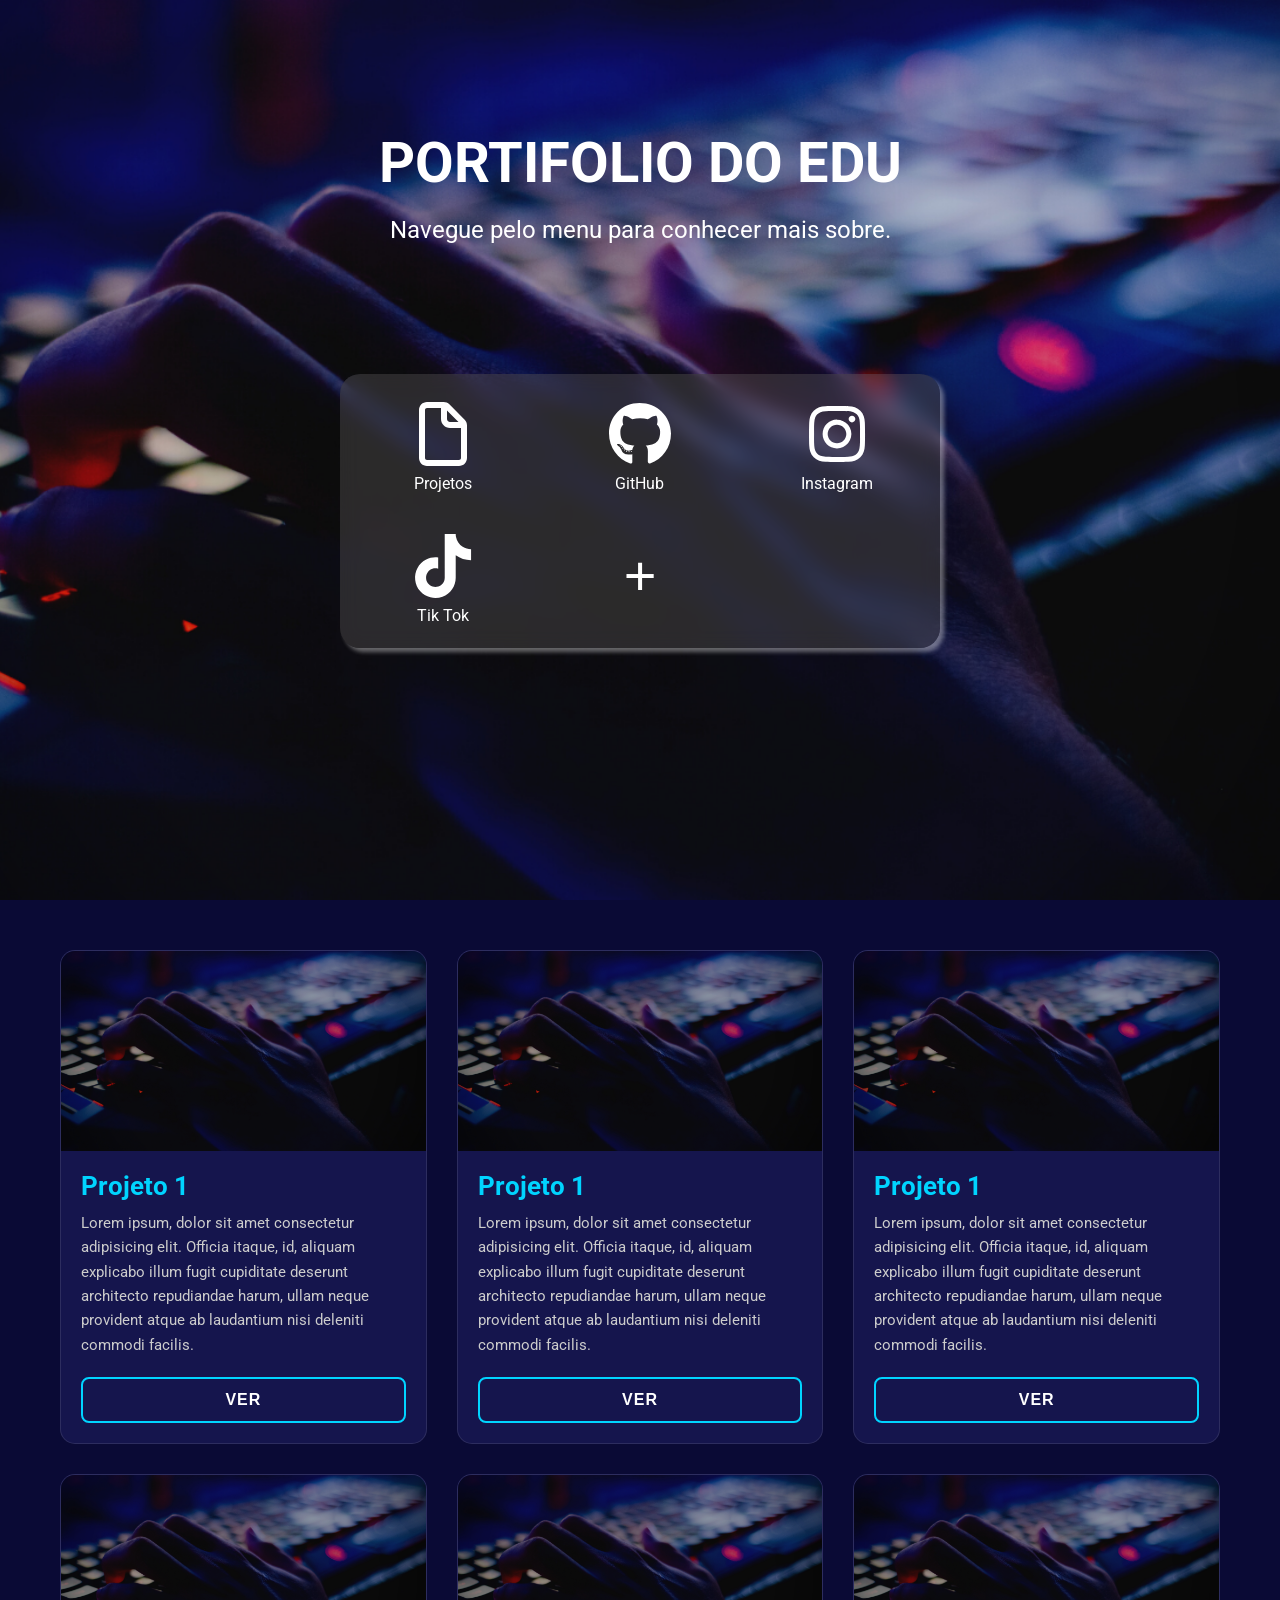
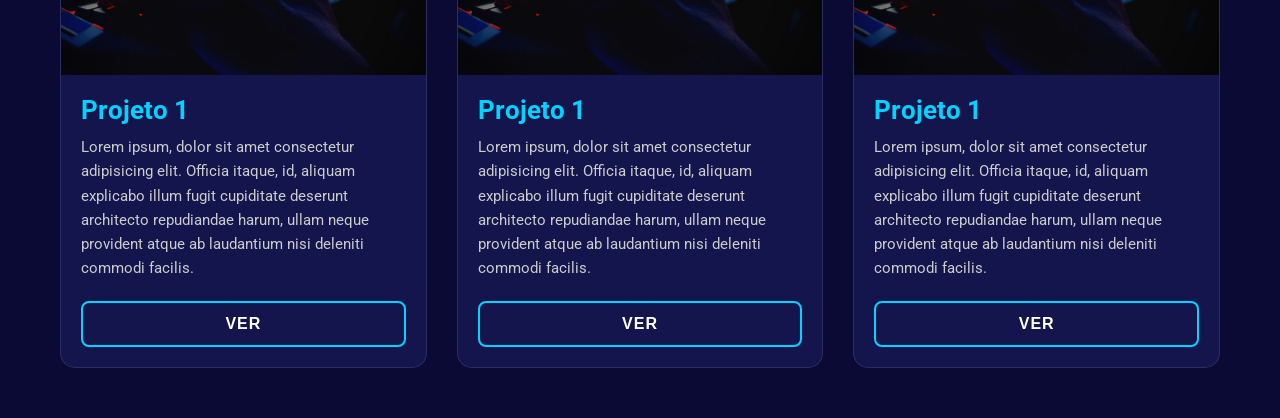
<file: index.html>
<!DOCTYPE html>
<html lang="pt-br">
<head>
    <meta charset="UTF-8">
    <meta name="viewport" content="width=device-width, initial-scale=1.0">
    <title>Portifolio</title>

    <!--CSS-->
    <link rel="stylesheet" href="/src/css/style.css">
    <!--<link rel="stylesheet" href="/src/css/variaveis.css">-->
    <!--CSS-->
</head>
<body>

    <main>
        <!--TITLE-->
        <div class="titles">
            
            <div class="itens-title">
                <h1 class="title">Portifolio do EDU</h1>
                <span class="sub-title">Navegue pelo menu para conhecer mais sobre.</span>
            </div>
        </div>
        <!--=-->

        <!--CARDS ITENS-->
        <div class="cards-itens">
            <div class="card-item">
                <img class="img" src="/src/img/file-regular-full.svg" alt="">
                <span class="indent-item">Projetos</span>
            </div>
            <div class="card-item">
                <img class="img" src="/src/img/github-brands-solid-full.svg" alt="">
                <span class="indent-item">GitHub</span>
            </div>
            <div class="card-item">
                <img class="img" src="/src/img/instagram-brands-solid-full.svg" alt="">
                <span class="indent-item">Instagram</span>
            </div>
            <div class="card-item">
                <img class="img" src="/src/img/tiktok-brands-solid-full.svg" alt="">
                <span class="indent-item">Tik Tok</span>
            </div>

            <div class="card-item">
                <span class="indent-item">
                    <button id="resultado">+</button>
                </span>
            </div>
            
        </div>
    </main>
    <!--==============-->

    <!--SECTION SOBRE-->
    <section>
        <div class="sobre"></div>
    </section>

    <!--SECTION PROJETOS-->
    <section>
        <div class="projetos">
            <!--PROJECT1-->
            <div class="projeto">
                <img src="/src/img/background.png" alt="imagem-projeto" class="imagem-project">
                <h2 class="title-project">Projeto 1</h2>
                <p class="description">
                    Lorem ipsum, dolor sit amet consectetur adipisicing elit. Officia itaque, id, aliquam explicabo illum fugit cupiditate deserunt architecto repudiandae harum, ullam neque provident atque ab laudantium nisi deleniti commodi facilis.
                </p>
                <button id="btn" class="btn-acess">Ver</button>
            </div>
            <!--PROJECT 2-->
            <div class="projeto">
                <img src="/src/img/background.png" alt="imagem-projeto" class="imagem-project">
                <h2 class="title-project">Projeto 1</h2>
                <p class="description">
                    Lorem ipsum, dolor sit amet consectetur adipisicing elit. Officia itaque, id, aliquam explicabo illum fugit cupiditate deserunt architecto repudiandae harum, ullam neque provident atque ab laudantium nisi deleniti commodi facilis.
                </p>
                <button id="btn" class="btn-acess">Ver</button>
            </div>
            <!--PROJECT 3-->
            <div class="projeto">
                <img src="/src/img/background.png" alt="imagem-projeto" class="imagem-project">
                <h2 class="title-project">Projeto 1</h2>
                <p class="description">
                    Lorem ipsum, dolor sit amet consectetur adipisicing elit. Officia itaque, id, aliquam explicabo illum fugit cupiditate deserunt architecto repudiandae harum, ullam neque provident atque ab laudantium nisi deleniti commodi facilis.
                </p>
                <button id="btn" class="btn-acess">Ver</button>
            </div>
            <!--PROJECT 4-->
            <div class="projeto">
                <img src="/src/img/background.png" alt="imagem-projeto" class="imagem-project">
                <h2 class="title-project">Projeto 1</h2>
                <p class="description">
                    Lorem ipsum, dolor sit amet consectetur adipisicing elit. Officia itaque, id, aliquam explicabo illum fugit cupiditate deserunt architecto repudiandae harum, ullam neque provident atque ab laudantium nisi deleniti commodi facilis.
                </p>
                <button id="btn" class="btn-acess">Ver</button>
            </div>
            <!--PROJEECT 5-->
            <div class="projeto">
                <img src="/src/img/background.png" alt="imagem-projeto" class="imagem-project">
                <h2 class="title-project">Projeto 1</h2>
                <p class="description">
                    Lorem ipsum, dolor sit amet consectetur adipisicing elit. Officia itaque, id, aliquam explicabo illum fugit cupiditate deserunt architecto repudiandae harum, ullam neque provident atque ab laudantium nisi deleniti commodi facilis.
                </p>
                <button id="btn" class="btn-acess">Ver</button>
            </div>
            <!--PROJECT 6-->
            <div class="projeto">
                <img src="/src/img/background.png" alt="imagem-projeto" class="imagem-project">
                <h2 class="title-project">Projeto 1</h2>
                <p class="description">
                    Lorem ipsum, dolor sit amet consectetur adipisicing elit. Officia itaque, id, aliquam explicabo illum fugit cupiditate deserunt architecto repudiandae harum, ullam neque provident atque ab laudantium nisi deleniti commodi facilis.
                </p>
                <button id="btn" class="btn-acess">Ver</button>
            </div>
    </section>
    <!--===============-->

    <script src="/src/js/script.js"></script>
</body>
</html>
</file>
<file: src/css/style.css>
@import url(variaveis.css);

/*MAIN ESTILO*/
main {
    min-height: 100vh;
    background-image: url(/src/img/background.png);
    background-repeat: no-repeat;
    background-position: center;
    background-size: cover;
}

/*---------------*/

/*TITLES*/

.titles {
    display: flex;
    justify-content: center;
    align-items: center;
    flex-direction: column;
    margin: auto;
    padding: 10px;
}

.itens-title {
    margin: 120px auto;
    text-align: center;
}

.title {
    font-size: 3.5rem;
    color: var(--color-letras);
    text-transform: uppercase;
    padding-bottom: 20px;
}

.sub-title {
    font-size: 1.5rem;
    color: var(--color-letras);
}

/*--------------------------*/

.img {
    width: 80px;
}

.cards-itens {
    display: grid;
    grid-template-columns: repeat(3, 1fr);
    /* 3 colunas */
    gap: 30px;
    /* espaço entre os cards */

    background: rgba(91, 87, 87, 0.4);
    /* fundo transparente */
    backdrop-filter: blur(10px);
    /* efeito embaçado */
    -webkit-backdrop-filter: blur(10px);
    /* suporte Edge/Chrome */
    width: 600px;
    margin: auto;
    padding: 20px;
    border-radius: 20px;
    box-shadow: 4px 4px 4px rgba(255, 255, 255, 0.372);
}

.card-item {
    display: flex;
    justify-content: center;
    align-items: center;
    flex-direction: column;
}

.indent-item {
    color: var(--color-letras);
    text-transform: uppercasearqui;
}

button {
    font-size: 3.5rem;
    color: var(--color-letras);
    padding: 20px;
    border: none;
    border-radius: 50%;
    background: none;
    outline: none;
}

/*SECTION PROJETOS*/
/* Container principal dos projetos */
.projetos {
    display: grid;
    grid-template-columns: repeat(auto-fit, minmax(300px, 1fr));
    gap: 30px;
    padding: 50px 20px;
    max-width: 1200px;
    margin: 0 auto;
}

/* Card Estilizado */
.projeto {
    background-color: var(--color-card-bg);
    border-radius: 15px;
    overflow: hidden;
    /* Garante que a imagem siga o arredondamento */
    border: 1px solid rgba(255, 255, 255, 0.1);
    transition: all 0.4s cubic-bezier(0.175, 0.885, 0.32, 1.275);
    display: flex;
    flex-direction: column;
    position: relative;
}

/* Efeito de Hover no Card */
.projeto:hover {
    transform: translateY(-10px);
    box-shadow: 0 15px 30px rgba(0, 0, 0, 0.5), 0 0 15px rgba(0, 212, 255, 0.2);
    border-color: var(--color-accent);
}

/* Imagem do Projeto */
.imagem-project {
    width: 100%;
    height: 200px;
    object-fit: cover;
    filter: brightness(0.8);
    transition: 0.4s;
}

.projeto:hover .imagem-project {
    filter: brightness(1);
}

/* Conteúdo de texto */
.title-project {
    padding: 20px 20px 10px;
    margin: 0;
    font-size: 1.6rem;
    color: var(--color-accent);
}

.description {
    padding: 0 20px 20px;
    font-size: 0.95rem;
    line-height: 1.6;
    color: #ccc;
    flex-grow: 1;
}

/* Botão Chamativo */
.btn-acess {
    margin: 0 20px 20px;
    background: transparent;
    color: var(--color-letras);
    border: 2px solid var(--color-accent);
    padding: 12px;
    border-radius: 8px;
    cursor: pointer;
    font-weight: bold;
    text-transform: uppercase;
    letter-spacing: 1px;
    transition: 0.3s;
    font-size: 1rem;
}

.btn-acess:hover {
    background-color: var(--color-accent);
    color: var(--color-background);
    box-shadow: 0 0 20px var(--color-accent);
}
</file>
<file: src/css/variaveis.css>
@import url('https://fonts.googleapis.com/css2?family=Roboto:ital,wght@0,100..900;1,100..900&display=swap');

:root{
    --color-background: #0a0a35;
    --color-letras: #ffff;
    --font-letras:  "Roboto", sans-serif;
    --color-accent: #00d4ff; /* Um azul ciano para dar destaque */
    --color-card-bg: #15154d; /* Um tom levemente mais claro que o fundo */
}


*{
    margin: 0;
    padding: 0;
    box-sizing: border-box;
}

body{
    background-color: var(--color-background);
    font-family: var(--font-letras);
}
</file>
